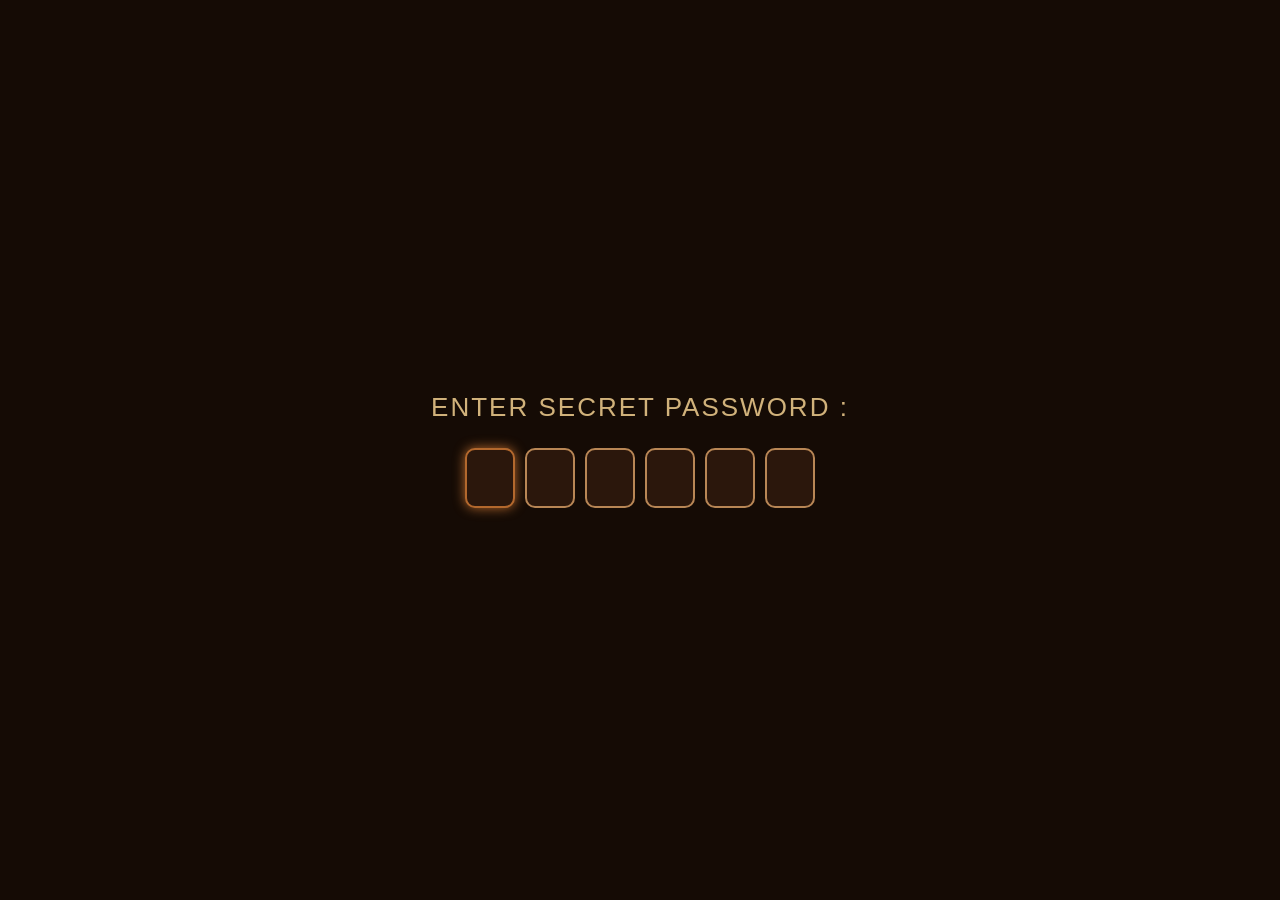
<file: index.html>
<!DOCTYPE html>
<html lang="id">
<head>
    <meta charset="UTF-8">
    <meta name="viewport" content="width=device-width, initial-scale=1.0">

    <title>Verification</title>

    <style>
        * {
            box-sizing: border-box;
        }

        body {
            margin: 0;
            min-height: 100vh;
            display: flex;
            justify-content: center;
            align-items: center;
            background: #150b05;
            font-family: Arial, sans-serif;
            color: #D1B27B;
        }

        .container {
            text-align: center;
        }

        .title {
            font-size: 26px;
            margin-bottom: 25px;
            letter-spacing: 2px;
        }

        .password-box {
            display: flex;
            justify-content: center;
            gap: 10px;
        }

        .digit {
            width: 50px;
            height: 60px;
            text-align: center;
            font-size: 28px;
            font-weight: bold;
            border: 2px solid #B88655;
            border-radius: 10px;
            background: #2b170c;
            color: #D1B27B;
            outline: none;
            transition: 0.3s;
        }

        .digit:focus {
            border-color: #B3682D;
            box-shadow: 0 0 12px #B3682D;
        }

        .correct {
            background: #2e8b57 !important;
            border-color: #5cff9d !important;
            color: white !important;
            box-shadow: 0 0 15px #5cff9d;
        }

        .wrong {
            border-color: #9D3E13 !important;
            animation: shake 0.3s;
        }

        @keyframes shake {
            0%   { transform: translateX(0); }
            25%  { transform: translateX(-5px); }
            50%  { transform: translateX(5px); }
            75%  { transform: translateX(-5px); }
            100% { transform: translateX(0); }
        }

        @media (max-width: 400px) {
            .digit {
                width: 42px;
                height: 52px;
                font-size: 24px;
            }

            .password-box {
                gap: 6px;
            }
        }
    </style>
</head>

<body>

    <div class="container">

        <div class="title">
            ENTER SECRET PASSWORD :
        </div>

        <div class="password-box">

            <input
                type="text"
                class="digit"
                maxlength="1"
                inputmode="numeric"
                autocomplete="off"
            >

            <input
                type="text"
                class="digit"
                maxlength="1"
                inputmode="numeric"
                autocomplete="off"
            >

            <input
                type="text"
                class="digit"
                maxlength="1"
                inputmode="numeric"
                autocomplete="off"
            >

            <input
                type="text"
                class="digit"
                maxlength="1"
                inputmode="numeric"
                autocomplete="off"
            >

            <input
                type="text"
                class="digit"
                maxlength="1"
                inputmode="numeric"
                autocomplete="off"
            >

            <input
                type="text"
                class="digit"
                maxlength="1"
                inputmode="numeric"
                autocomplete="off"
            >

        </div>

    </div>


    <script>

        const inputs = document.querySelectorAll(".digit");

        const correctCode = "150910";

        inputs.forEach((input, index) => {

            input.addEventListener("input", function () {

                this.value = this.value.replace(/[^0-9]/g, "");

                if (this.value !== "" && index < inputs.length - 1) {
                    inputs[index + 1].focus();
                }

                checkPassword();
            });


            input.addEventListener("keydown", function (event) {

                if (
                    event.key === "Backspace" &&
                    this.value === "" &&
                    index > 0
                ) {
                    inputs[index - 1].focus();
                }

            });

        });


        function checkPassword() {

            let enteredCode = "";

            inputs.forEach(input => {
                enteredCode += input.value;
            });


            if (enteredCode.length === 6) {

                if (enteredCode === correctCode) {

                    inputs.forEach(input => {
                        input.classList.add("correct");
                    });

                    setTimeout(() => {

                        window.location.href =
                            "dex.html";

                    }, 800);

                } else {

                    inputs.forEach(input => {
                        input.classList.add("wrong");
                    });

                    setTimeout(() => {

                        inputs.forEach(input => {
                            input.classList.remove("wrong");
                        });

                    }, 500);

                }

            }

        }

        inputs[0].focus();

    </script>

</body>
</html>
</file>
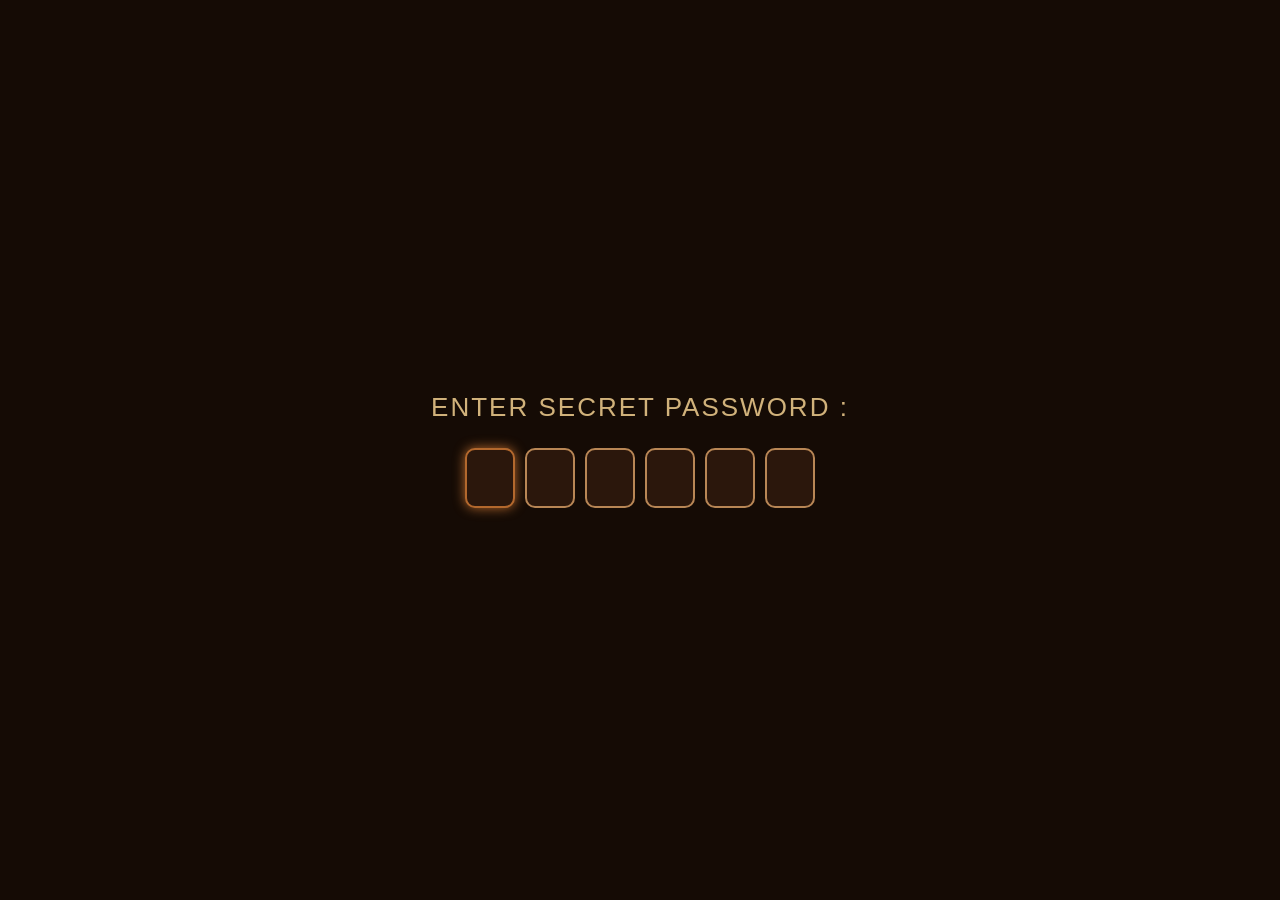
<file: code.html>
<!DOCTYPE html>
<html lang="id">
<head>
    <meta charset="UTF-8">
    <meta name="viewport" content="width=device-width, initial-scale=1.0">

    <title>Verification</title>

    <style>
        * {
            box-sizing: border-box;
        }

        body {
            margin: 0;
            min-height: 100vh;
            display: flex;
            justify-content: center;
            align-items: center;
            background: #150b05;
            font-family: Arial, sans-serif;
            color: #D1B27B;
        }

        .container {
            text-align: center;
        }

        .title {
            font-size: 26px;
            margin-bottom: 25px;
            letter-spacing: 2px;
        }

        .password-box {
            display: flex;
            justify-content: center;
            gap: 10px;
        }

        .digit {
            width: 50px;
            height: 60px;
            text-align: center;
            font-size: 28px;
            font-weight: bold;
            border: 2px solid #B88655;
            border-radius: 10px;
            background: #2b170c;
            color: #D1B27B;
            outline: none;
            transition: 0.3s;
        }

        .digit:focus {
            border-color: #B3682D;
            box-shadow: 0 0 12px #B3682D;
        }

        .correct {
            background: #2e8b57 !important;
            border-color: #5cff9d !important;
            color: white !important;
            box-shadow: 0 0 15px #5cff9d;
        }

        .wrong {
            border-color: #9D3E13 !important;
            animation: shake 0.3s;
        }

        @keyframes shake {
            0%   { transform: translateX(0); }
            25%  { transform: translateX(-5px); }
            50%  { transform: translateX(5px); }
            75%  { transform: translateX(-5px); }
            100% { transform: translateX(0); }
        }

        @media (max-width: 400px) {
            .digit {
                width: 42px;
                height: 52px;
                font-size: 24px;
            }

            .password-box {
                gap: 6px;
            }
        }
    </style>
</head>

<body>

    <div class="container">

        <div class="title">
            ENTER SECRET PASSWORD :
        </div>

        <div class="password-box">

            <input
                type="text"
                class="digit"
                maxlength="1"
                inputmode="numeric"
                autocomplete="off"
            >

            <input
                type="text"
                class="digit"
                maxlength="1"
                inputmode="numeric"
                autocomplete="off"
            >

            <input
                type="text"
                class="digit"
                maxlength="1"
                inputmode="numeric"
                autocomplete="off"
            >

            <input
                type="text"
                class="digit"
                maxlength="1"
                inputmode="numeric"
                autocomplete="off"
            >

            <input
                type="text"
                class="digit"
                maxlength="1"
                inputmode="numeric"
                autocomplete="off"
            >

            <input
                type="text"
                class="digit"
                maxlength="1"
                inputmode="numeric"
                autocomplete="off"
            >

        </div>

    </div>


    <script>

        const inputs = document.querySelectorAll(".digit");

        const correctCode = "150910";

        inputs.forEach((input, index) => {

            input.addEventListener("input", function () {

                this.value = this.value.replace(/[^0-9]/g, "");

                if (this.value !== "" && index < inputs.length - 1) {
                    inputs[index + 1].focus();
                }

                checkPassword();
            });


            input.addEventListener("keydown", function (event) {

                if (
                    event.key === "Backspace" &&
                    this.value === "" &&
                    index > 0
                ) {
                    inputs[index - 1].focus();
                }

            });

        });


        function checkPassword() {

            let enteredCode = "";

            inputs.forEach(input => {
                enteredCode += input.value;
            });


            if (enteredCode.length === 6) {

                if (enteredCode === correctCode) {

                    inputs.forEach(input => {
                        input.classList.add("correct");
                    });

                    setTimeout(() => {

                        window.location.href =
                            "dex.html";

                    }, 800);

                } else {

                    inputs.forEach(input => {
                        input.classList.add("wrong");
                    });

                    setTimeout(() => {

                        inputs.forEach(input => {
                            input.classList.remove("wrong");
                        });

                    }, 500);

                }

            }

        }

        inputs[0].focus();

    </script>

</body>
</html>
</file>
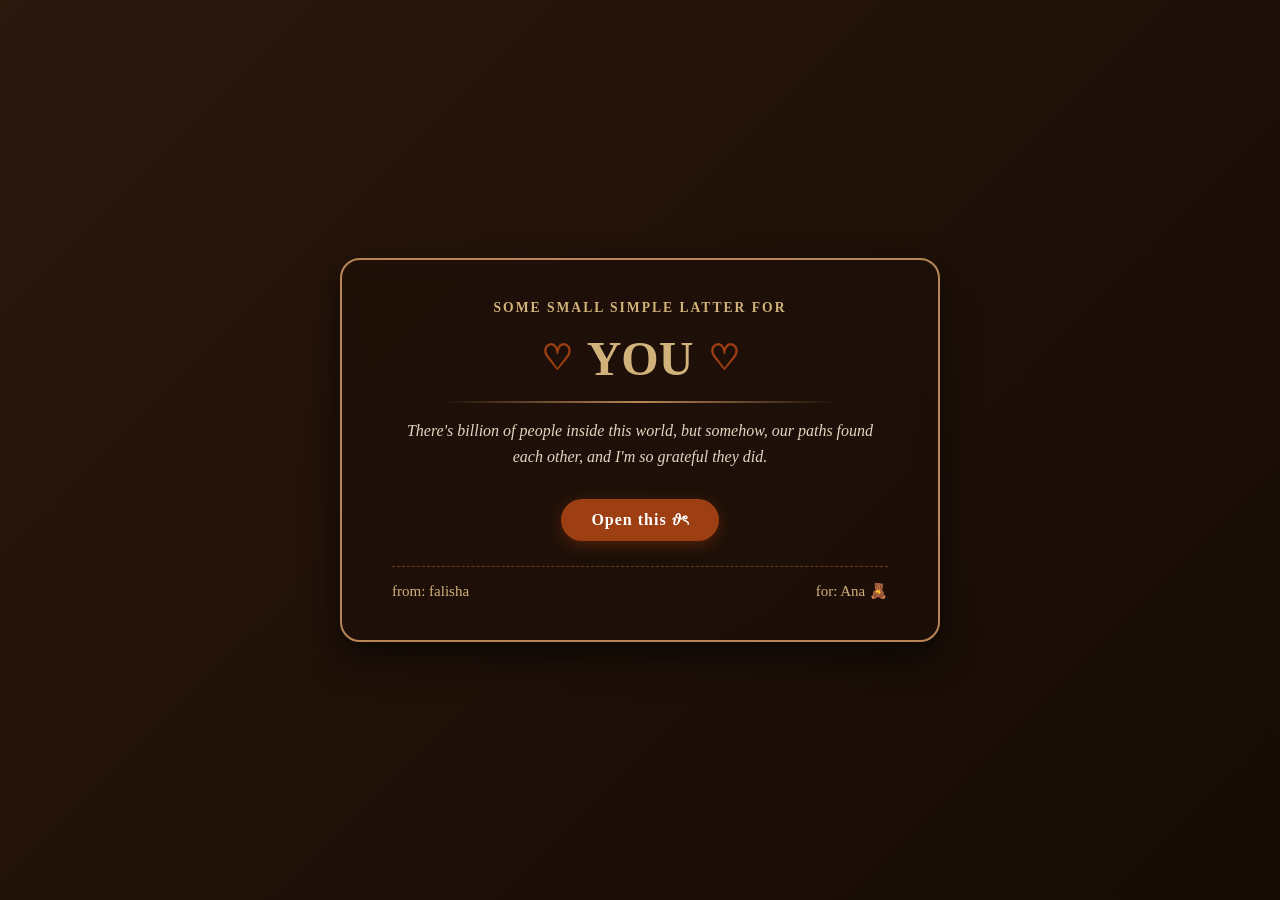
<file: dex.html>
<!DOCTYPE html>
<html lang="id">
<head>
    <meta charset="UTF-8">
    <meta name="viewport" content="width=device-width, initial-scale=1.0">
    <title>Autumn Letter for You 🍁</title>
    <link rel="stylesheet" href="stle.css">
    </head>
<body>

    <div class="falling-leaves">
        <div class="leaf">🍁</div>
        <div class="leaf">🍂</div>
        <div class="leaf">🍂</div>
        <div class="leaf">🍁</div>
        <div class="leaf">🍂</div>
        <div class="leaf">🍁</div>
        <div class="leaf">🍁</div>
    </div>

    <div class="card-container">
        <div class="subtitle">Some small simple latter for</div>
        
        <h1 class="big-text">
            <span>♡</span> YOU <span>♡</span>
        </h1>
        
        <div class="divider"></div>

        <p class="text">
            There's billion of people inside this world, but somehow, our paths found each other, and I'm so grateful they did.
        </p>
 
        <a href="pagee.html" class="other-page">Open this 𝜗ৎ</a>

        <div class="footer">
            <span>from: falisha</span>
            <span>for: Ana 🧸</span>
        </div>
    </div>

</body>
</html>
</file>
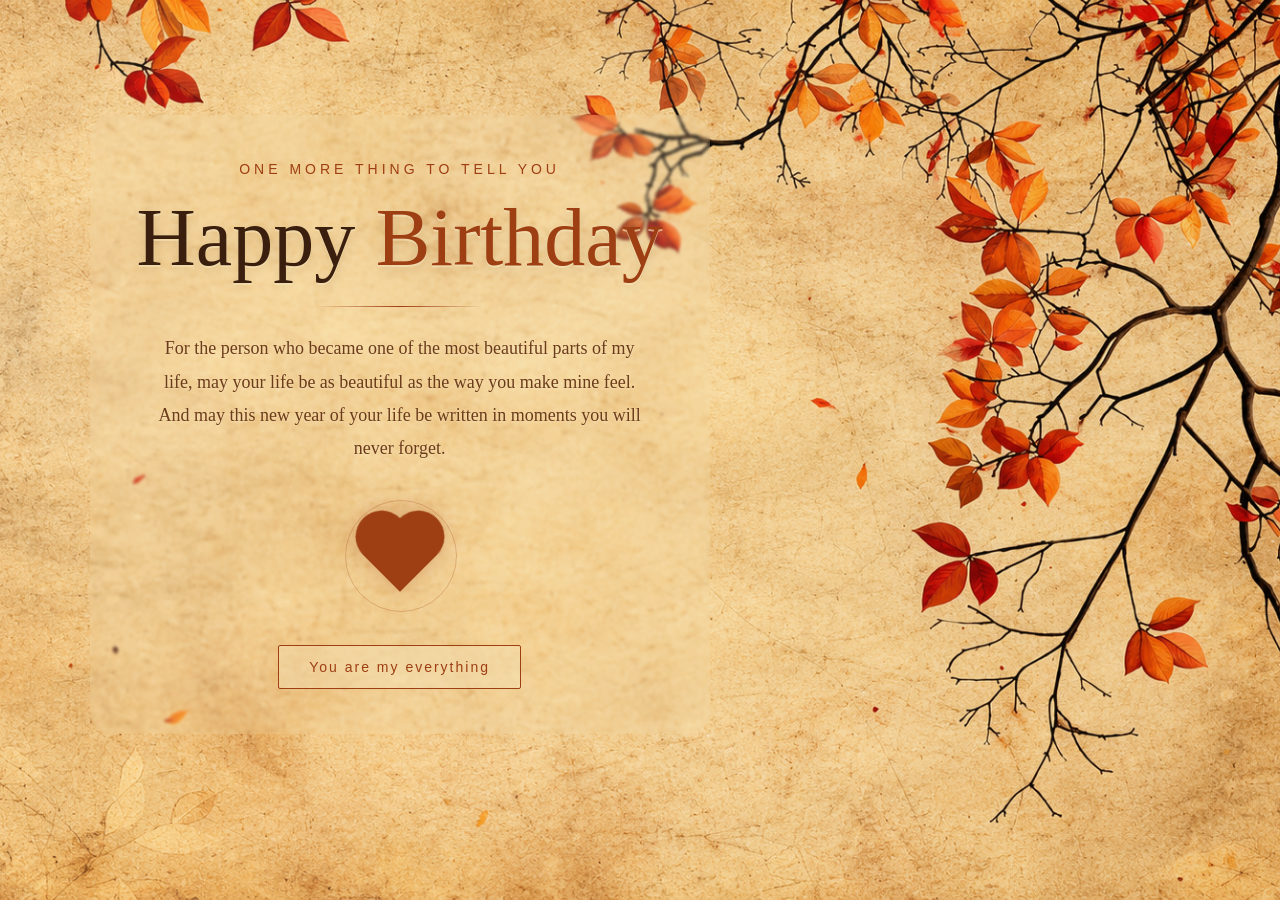
<file: last.html>
<!DOCTYPE html>
<html lang="id">
<head>
    <meta charset="UTF-8">
    <meta name="viewport" content="width=device-width, initial-scale=1.0">

    <title>For You</title>

    <style>

        :root {
            --color-light-sand: #D1B27B;
            --color-warm-tan: #B88655;
            --color-amber: #B3682D;
            --color-rust: #9D3E13;
            --color-deep-brown: #6C3B1A;

            --color-text-main: #3A1F0F;
            --color-text-soft: #F3E1B7;
            --color-white: #e6d5c3;
        }


        /* =========================
           RESET
        ========================== */

        * {
            margin: 0;
            padding: 0;
            box-sizing: border-box;
        }


        html {
            scroll-behavior: smooth;
        }


        body {
            min-height: 100vh;
            overflow-x: hidden;

            font-family:
                Georgia,
                'Times New Roman',
                serif;

            color: var(--color-text-main);
        }


        /* =========================
           MAIN PAGE
        ========================== */

        .page {

            position: relative;

            width: 100%;
            min-height: 100vh;

            overflow: hidden;

            background-image:
                linear-gradient(
                    90deg,
                    rgba(243, 225, 183, 0.08),
                    rgba(58, 31, 15, 0.05)
                ),
                url("wallpaper.png");

            background-size: cover;

            background-position:
                center center;

            background-repeat: no-repeat;
        }


        /* =========================
           CONTENT
        ========================== */

        .content {

            position: relative;

            z-index: 5;

            width: min(620px, 90%);

            margin-left: 7vw;
            padding: 45px;

            text-align: center;

            /* 
               Lapisan tipis agar tulisan
               tetap terlihat ketika ranting
               berada di belakangnya.
            */
            background:
                rgba(243, 225, 183, 0.18);

            border-radius: 22px;

            backdrop-filter: blur(1.5px);
            -webkit-backdrop-filter: blur(1.5px);
        }


        /* =========================
           SUBTITLE
        ========================== */

        .subtitle {

            display: inline-block;

            margin-bottom: 18px;

            font-family:
                'Trebuchet MS',
                sans-serif;

            font-size: 14px;

            letter-spacing: 4px;

            text-transform: uppercase;

            color: var(--color-rust);

            opacity: 0;

            animation:
                fadeUp 1.2s ease forwards;
        }


        /* =========================
           TITLE
        ========================== */

        .title {

            font-size:
                clamp(45px, 7vw, 82px);

            font-weight: normal;

            line-height: 1.05;

            color:
                var(--color-text-main);

            text-shadow:
                0 2px 0
                rgba(243, 225, 183, 0.65),

                0 4px 12px
                rgba(58, 31, 15, 0.12);

            opacity: 0;

            animation:
                fadeUp 1.2s ease 0.2s forwards;
        }


        .title span {
            color:
                var(--color-rust);
        }


        /* =========================
           LINE
        ========================== */

        .line {

            width: 0;

            height: 1px;

            margin:
                25px auto;

            background:
                linear-gradient(
                    90deg,
                    transparent,
                    var(--color-rust),
                    transparent
                );

            animation:
                lineGrow 1.2s ease 0.8s forwards;
        }


        /* =========================
           DESCRIPTION
        ========================== */

        .description {

            width: 100%;

            max-width: 500px;

            margin:
                0 auto;

            font-size: 18px;

            line-height: 1.85;

            color:
                var(--color-deep-brown);

            text-shadow:
                0 1px 2px
                rgba(243, 225, 183, 0.8);

            opacity: 0;

            animation:
                fadeUp 1.2s ease 0.9s forwards;
        }


        /* =========================
           HEART
        ========================== */

        .heart-wrapper {

            position: relative;

            width: 110px;
            height: 110px;

            margin:
                35px auto;
        }


        .heart {

            position: absolute;

            top: 50%;
            left: 50%;

            width: 52px;
            height: 52px;

            background:
                var(--color-rust);

            transform:
                translate(-50%, -50%)
                rotate(-45deg);

            filter:
                drop-shadow(
                    0 0 12px
                    rgba(157, 62, 19, 0.35)
                );

            animation:
                heartbeat 1.45s
                infinite
                ease-in-out;
        }


        .heart::before,
        .heart::after {

            content: "";

            position: absolute;

            width: 52px;
            height: 52px;

            background:
                var(--color-rust);

            border-radius: 50%;
        }


        .heart::before {

            top: -26px;
            left: 0;
        }


        .heart::after {

            top: 0;
            left: 26px;
        }


        .heart-wrapper::before {

            content: "";

            position: absolute;

            width: 100%;
            height: 100%;

            left: 0;
            top: 0;

            border-radius: 50%;

            border:
                1px solid
                rgba(157, 62, 19, 0.25);

            animation:
                pulseRing 1.45s infinite;
        }


        /* =========================
           BUTTON
        ========================== */

        .button {

            display: inline-block;

            padding:
                13px 30px;

            border:
                1px solid
                var(--color-rust);

            color:
                var(--color-rust);

            background:
                rgba(243, 225, 183, 0.45);

            text-decoration: none;

            font-family:
                'Trebuchet MS',
                sans-serif;

            font-size: 14px;

            letter-spacing: 2px;

            border-radius: 2px;

            transition:
                0.35s ease;

            opacity: 0;

            animation:
                fadeUp 1.2s ease 1.2s forwards;
        }


        .button:hover {

            color:
                var(--color-white);

            background:
                var(--color-rust);

            transform:
                translateY(-3px);

            box-shadow:
                0 8px 25px
                rgba(108, 59, 26, 0.25);
        }


        /* =========================
           PARTICLES
        ========================== */

        .particle {

            position: absolute;

            z-index: 3;

            width: 9px;
            height: 9px;

            border-radius: 50%;

            background:
                var(--color-rust);

            opacity: 0;

            pointer-events: none;

            animation:
                float 6s
                infinite
                ease-in-out;
        }


        .particle:nth-child(1) {
            left: 12%;
            top: 25%;
            animation-delay: 0s;
        }

        .particle:nth-child(2) {
            left: 34%;
            top: 70%;
            animation-delay: 1.5s;
        }

        .particle:nth-child(3) {
            left: 48%;
            top: 30%;
            animation-delay: 3s;
        }

        .particle:nth-child(4) {
            left: 20%;
            top: 82%;
            animation-delay: 4s;
        }

        .particle:nth-child(5) {
            left: 58%;
            top: 68%;
            animation-delay: 2s;
        }


        /* =========================
           ANIMATIONS
        ========================== */

        @keyframes heartbeat {

            0% {
                transform:
                    translate(-50%, -50%)
                    rotate(-45deg)
                    scale(1);
            }

            15% {
                transform:
                    translate(-50%, -50%)
                    rotate(-45deg)
                    scale(1.18);
            }

            30% {
                transform:
                    translate(-50%, -50%)
                    rotate(-45deg)
                    scale(1);
            }

            45% {
                transform:
                    translate(-50%, -50%)
                    rotate(-45deg)
                    scale(1.14);
            }

            60% {
                transform:
                    translate(-50%, -50%)
                    rotate(-45deg)
                    scale(1);
            }

            100% {
                transform:
                    translate(-50%, -50%)
                    rotate(-45deg)
                    scale(1);
            }
        }


        @keyframes pulseRing {

            0% {
                transform: scale(1);
                opacity: 0;
            }

            25% {
                opacity: 0.8;
            }

            100% {
                transform: scale(1.75);
                opacity: 0;
            }
        }


        @keyframes float {

            0% {
                transform:
                    translateY(20px)
                    scale(0.5);

                opacity: 0;
            }

            25% {
                opacity: 0.45;
            }

            50% {
                transform:
                    translateY(-35px)
                    scale(1);
            }

            75% {
                opacity: 0.25;
            }

            100% {
                transform:
                    translateY(-80px)
                    scale(0.4);

                opacity: 0;
            }
        }


        @keyframes fadeUp {

            from {
                opacity: 0;

                transform:
                    translateY(25px);
            }

            to {
                opacity: 1;

                transform:
                    translateY(0);
            }
        }


        @keyframes lineGrow {

            from {
                width: 0;
            }

            to {
                width: 170px;
            }
        }


        /* ==================================================
           LAPTOP / DESKTOP
        ================================================== */

        @media (min-width: 701px) {

            .page {

                display: flex;

                align-items: flex-start;

                padding-top:
                    clamp(70px, 9vw, 130px);

                background-position:
                    center center;
            }


            .content {

                margin-left:
                    clamp(30px, 7vw, 120px);

                margin-top: 0;
            }
        }


        /* ==================================================
           HP
        ================================================== */

        @media (max-width: 700px) {

            .page {

                min-height: 100svh;

                /*
                   Wallpaper tetap memenuhi
                   seluruh layar HP.
                */
                background-size: cover;

                /*
                   Geser sedikit posisi wallpaper
                   agar ranting tidak tepat di tengah.
                */
                background-position:
                    62% center;

                display: flex;

                justify-content: center;

                align-items: flex-start;

                padding:
                    55px 0 50px;
            }


            .content {

                width:
                    calc(100% - 32px);

                max-width: 520px;

                margin: 0 auto;

                padding:
                    28px 20px 32px;

                border-radius:
                    20px;

                /*
                   Lebih terang di HP
                   supaya tulisan aman dibaca.
                */
                background:
                    rgba(243, 225, 183, 0.68);

                backdrop-filter:
                    blur(3px);

                -webkit-backdrop-filter:
                    blur(3px);

                box-shadow:
                    0 10px 35px
                    rgba(58, 31, 15, 0.10);
            }


            .subtitle {

                font-size:
                    clamp(9px, 2.5vw, 12px);

                letter-spacing:
                    clamp(2px, 1vw, 3.5px);

                margin-bottom:
                    13px;
            }


            .title {

                font-size:
                    clamp(40px, 13vw, 58px);

                line-height:
                    1.05;
            }


            .line {

                margin:
                    20px auto;
            }


            .description {

                max-width:
                    440px;

                font-size:
                    clamp(14px, 4vw, 17px);

                line-height:
                    1.75;

                padding:
                    0 2px;
            }


            .heart-wrapper {

                width: 95px;
                height: 95px;

                margin:
                    25px auto;
            }


            .heart {

                width: 45px;
                height: 45px;
            }


            .heart::before,
            .heart::after {

                width: 45px;
                height: 45px;
            }


            .heart::before {
                top: -22px;
            }


            .heart::after {
                left: 22px;
            }


            .button {

                padding:
                    11px 20px;

                font-size:
                    12px;

                letter-spacing:
                    1.5px;
            }


            .particle {

                width: 6px;
                height: 6px;
            }
        }


        /* ==================================================
           HP KECIL
        ================================================== */

        @media (max-width: 380px) {

            .page {

                padding-top:
                    35px;
            }


            .content {

                width:
                    calc(100% - 22px);

                padding:
                    24px 15px 28px;
            }


            .title {

                font-size:
                    38px;
            }


            .description {

                font-size:
                    13.5px;

                line-height:
                    1.7;
            }


            .heart-wrapper {

                margin:
                    22px auto;
            }
        }


    </style>
</head>


<body>

    <main class="page">

        <!-- PARTICLES -->

        <span class="particle"></span>
        <span class="particle"></span>
        <span class="particle"></span>
        <span class="particle"></span>
        <span class="particle"></span>


        <!-- CONTENT -->

        <section class="content">

            <p class="subtitle">
                one more thing to tell you
            </p>


            <h1 class="title">
                Happy <span>Birthday</span>
            </h1>


            <div class="line"></div>


            <p class="description">
                For the person who became one of the most beautiful
                parts of my life, may your life be as beautiful as
                the way you make mine feel. And may this new year
                of your life be written in moments you will never forget.
            </p>


            <div class="heart-wrapper">
                <div class="heart"></div>
            </div>


            <a href="#" class="button">
                You are my everything
            </a>

        </section>

    </main>

</body>
</html>
</file>
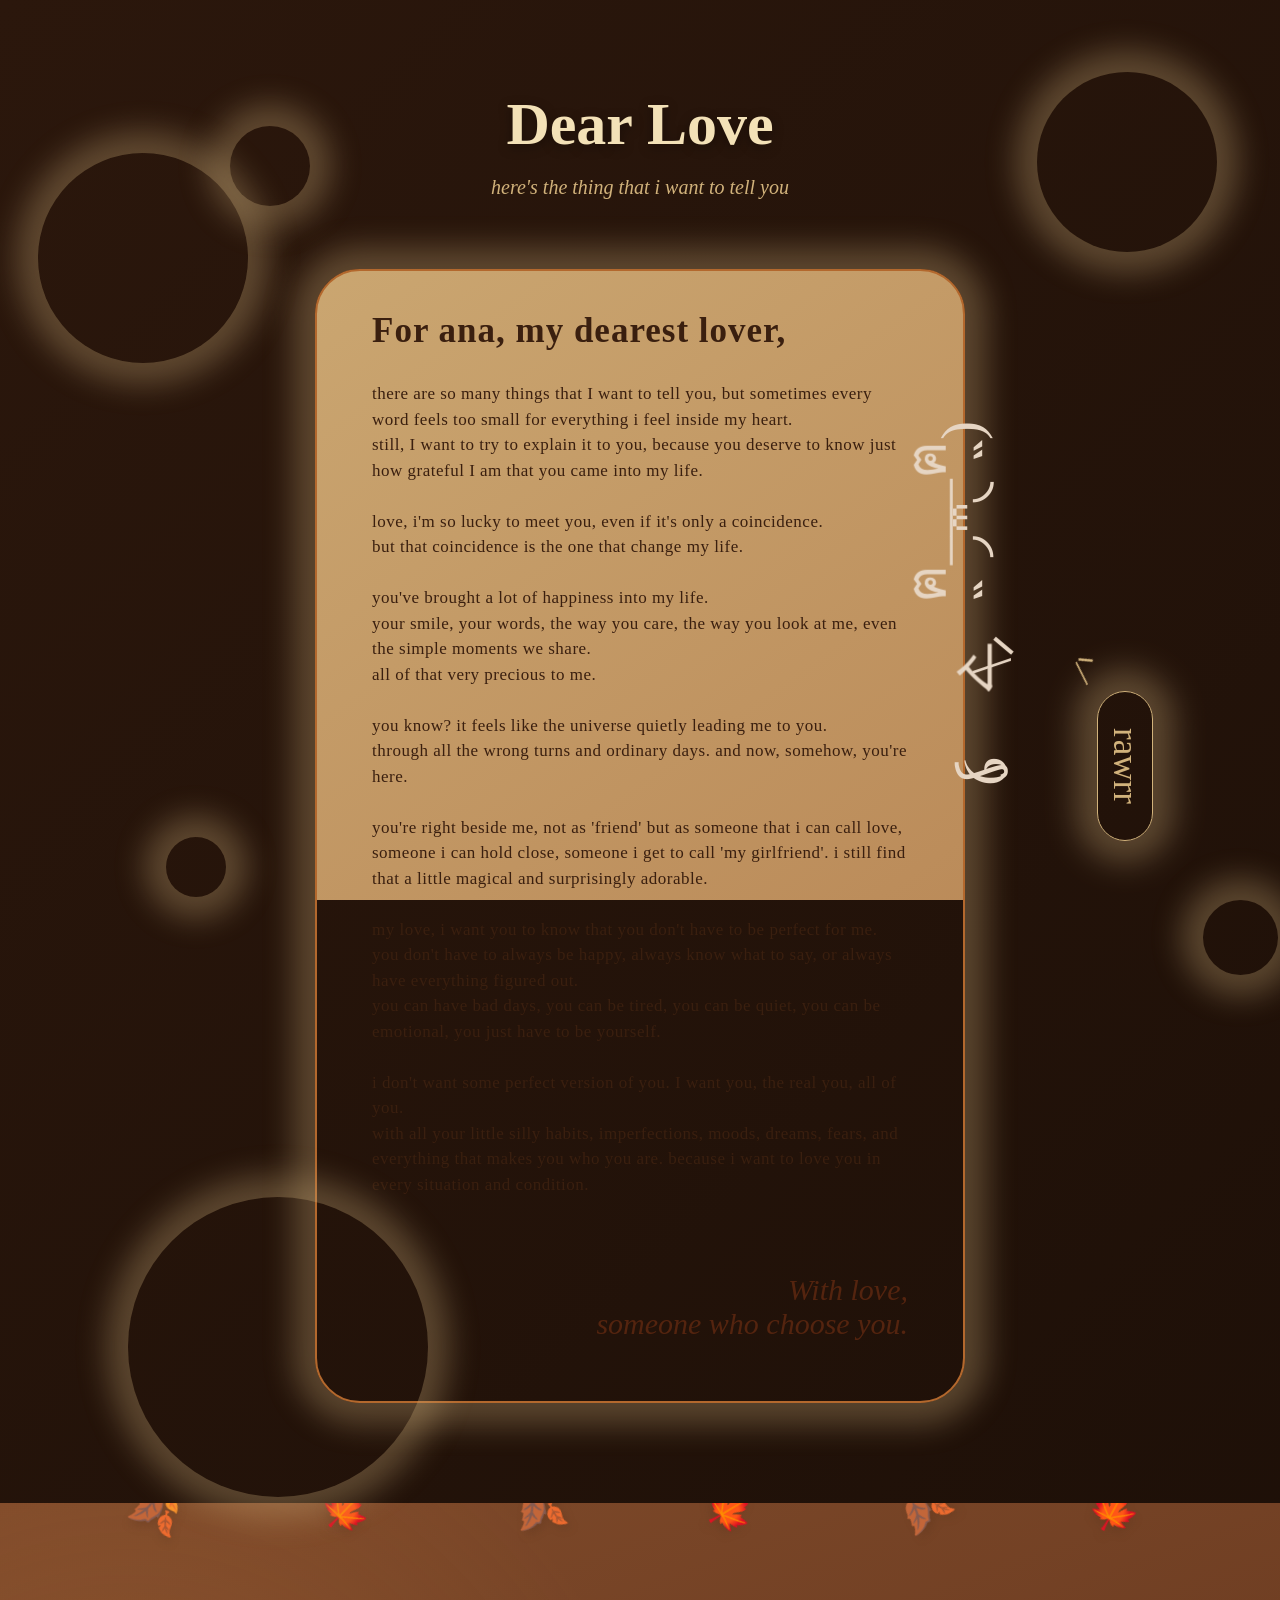
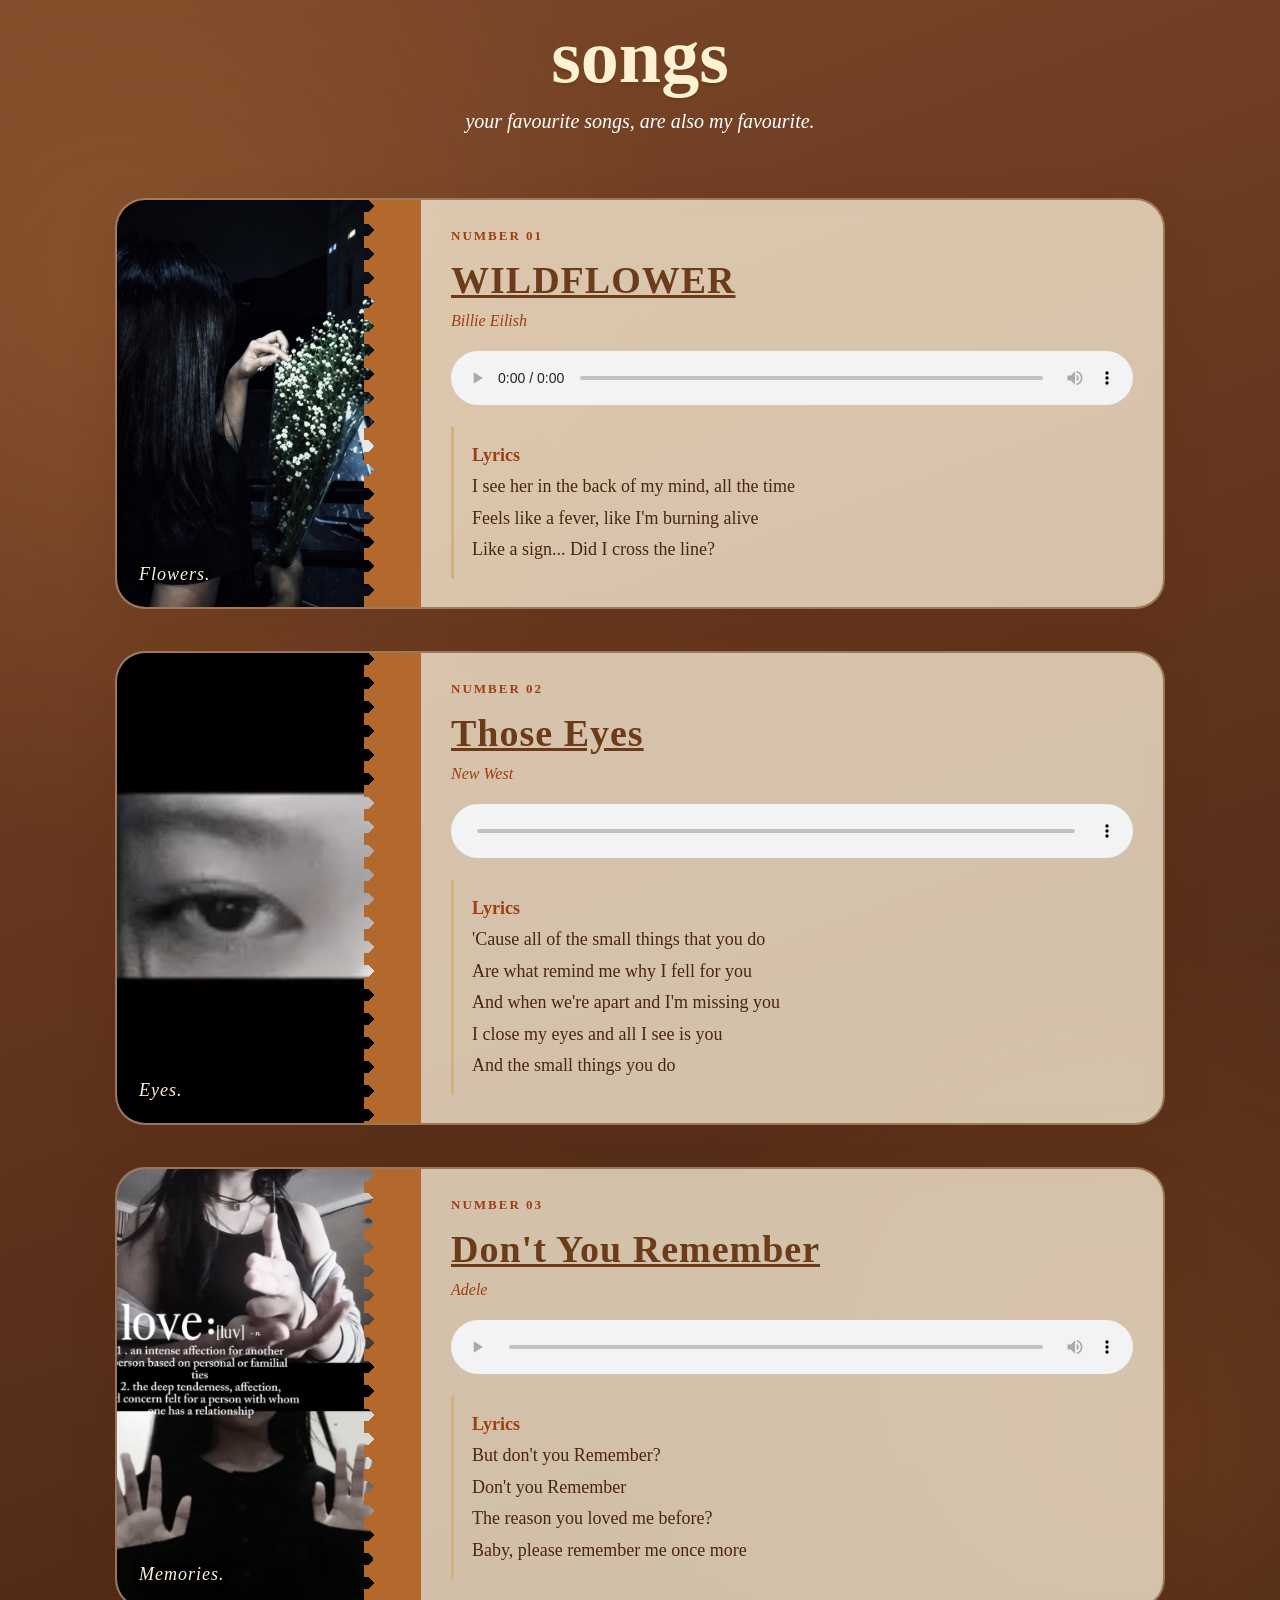
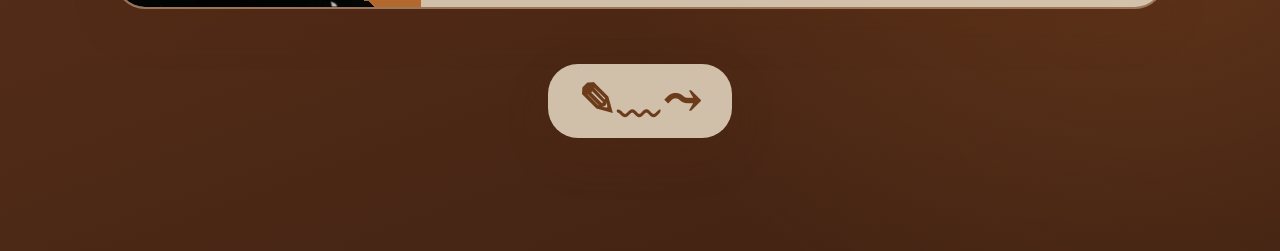
<file: pagee.html>
<!DOCTYPE html>
<html>
<head>
    <meta name="viewport" content="width=device-width, initial-scale=1.0">
    <style>
         :root {
            --color-light-sand: #D1B27B;
            --color-warm-tan: #B88655;
            --color-amber: #B3682D;
            --color-rust: #9D3E13;
            --color-deep-brown: #6C3B1A;
            --bg-gradient: linear-gradient(135deg, #2b170c 0%, #150b05 100%);
            --color-text-main: #3A1F0F;
            --color-text-soft: #F3E1B7;
            --color-decoration: #D1B27B;
            --color-decoration-glow: rgba(209, 178, 123, 0.32);
             --color-white: #e6d5c3;
        }
        
        * {
            box-sizing: border-box;
        }

        html {
            scroll-behavior: smooth;
        }

        body {
            margin: 0;
            text-align: center;
            background: var(--bg-gradient);
            color: var(--color-text-soft);
            font-family: 'Times New Roman', Times, serif;
            overflow-x: hidden;
        }

        .heading {
            text-align: center;
            margin-top: 90px;
            margin-bottom: 17px;
            font-size: clamp(40px, 8vw, 60px);
            font-weight: bold;
            color: var(--color-text-soft);
            text-shadow: 0 3px 12px rgba(0, 0, 0, 0.35);
        }

        #gitu {
            text-align: center;
            font-size: 20px;
            font-style: italic;
            margin-bottom: 70px;
            color: var(--color-light-sand);
        }

        h3 {
            text-align: left;
            margin-bottom: 17px;
            margin-top: 40px;
            font-size: clamp(24px, 5vw, 35px);
            font-weight: bold;
            letter-spacing: 1px;
            font-family: 'Times New Roman', Times, serif;
            color: var(--color-text-main);
        }

        #cihuy {
            text-align: center;
            margin: 60px auto 100px;
            width: min(650px, calc(100% - 30px));
            padding: 0 55px 30px;
            border: 2px solid var(--color-amber);
            box-shadow: 0px 0px 30px 22px var(--color-decoration-glow);
            border-radius: 45px;
            background: linear-gradient(145deg, var(--color-light-sand), var(--color-warm-tan));
            background-repeat: no-repeat;
            background-attachment: fixed;
            color: var(--color-text-main);
        }

        #first {
            text-align: left;
            margin-top: 30px;
            font-size: 17px;
            line-height: 1.5;
            letter-spacing: 0.5px;
            color: var(--color-text-main);
        }

        #last {
            margin-top: 50px;
            text-align: right;
            font-family: Georgia, serif;
            font-style: italic;
            font-size: clamp(22px, 5vw, 30px);
            color: #54240F;
        }

        .background-animation {
            position: fixed;
            z-index: 999;
            top: 0;
            left: 0;
            width: 100%;
            height: 100%;
            pointer-events: none;
        }

        .elements {
            position: fixed;
            font-size: 57px;
            rotate: 90deg;
        }

        .ear1 {
            position: fixed;
            font-size: 57px;
            rotate: 90deg;
            animation: ears 8s infinite ease-in-out;
        }

        .ear2 {
            position: fixed;
            font-size: 57px;
            rotate: 90deg;
            animation: ears 8s infinite ease-in-out;
            animation-delay: -4s;
        }

        .tail1 {
            position: fixed;
            font-size: 57px;
            rotate: 90deg;
            animation: ears 8s infinite ease-in-out;
        }

        .tail2 {
            position: fixed;
            font-size: 57px;
            rotate: 90deg;
            animation: ears 8s infinite ease-in-out;
            animation-delay: -4s;
        }

        .paw {
            position: fixed;
            font-size: 57px;
            rotate: 270deg;
        }

        .love {
            position: absolute;
            font-size: 1px;
            color: var(--color-decoration);
            box-shadow: 0px 0px 30px 22px var(--color-decoration-glow);
            border-radius: 200px;
            animation: kelapKelip 3s infinite ease-in-out;
            z-index: 999;
        }

        .rawr {
            position: fixed;
            rotate: 90deg;
            font-size: 35px;
            padding: 7px;
            width: 150px;
            border: solid 1px var(--color-decoration);
            color: var(--color-decoration);
            box-shadow: 0px 0px 30px 22px var(--color-decoration-glow);
            border-radius: 35px;
            animation: kelapKelip 3s infinite ease-in-out;
        }

        .outline {
            position: fixed;
            rotate: 315deg;
            font-size: 35px;
            color: var(--color-decoration);
            animation: kelapKelip 3s infinite ease-in-out;
        }

        .emotes {
          color: var(--color-white);
        }

        @keyframes kelapKelip {
            0%, 100% {
                opacity: 0;
                transform: scale(0.8);
            }
            50% {
                opacity: 1;
                transform: scale(1.2);
            }
        }

        @keyframes ears {
            0%, 100% {
                opacity: 0;
                transform: scale(0.8);
            }
            50% {
                opacity: 1;
                transform: scale(1.2);
            }
        }

        .music-page {
            scroll-behavior: smooth;
            position: relative;
            min-height: 100vh;
            padding: 110px 20px 120px;
            overflow: hidden;
                
            background: 
                radial-gradient(circle at 10% 20%, rgba(194, 125, 65, .25), transparent 28%),
                radial-gradient(circle at 90% 80%, rgba(179, 104, 45, .25), transparent 28%),
                linear-gradient(160deg, #7F4A2A 0%, #63351D 45%, #3F2112 100%);
            color:                           #4a2612;
        }

        .music-header, .playlist {
            position: relative;
            z-index: 3;
        }

        .music-header {
            max-width: 980px;
            margin: 0 auto 65px;
        }

        .music-header h2 {
            margin: 0 0 10px;
            font-size: clamp(42px, 7vw, 76px);
            color: #FFF2D2;
            text-shadow: 0 3px 0 rgba(108, 59, 26, .6);
        }

        .music-header p {
            margin: 0;
            font-size: clamp(16px, 2vw, 20px);
            font-style: italic;
            color: #fff;
        }

        .playlist {
            max-width: 1050px;
            margin: 0 auto;
            display: grid;
            gap: 42px;
        }

        .song-card {
            display: grid;
            grid-template-columns: 260px 44px 1fr;
            align-items: stretch;
            text-align: left;
            border: 2px solid rgba(108, 59, 26, .55);
            border-radius: 30px;
            overflow: hidden;
            background: rgba(255, 245, 222, .74);
            box-shadow: 0 18px 45px rgba(87, 40, 14, .20);
            backdrop-filter: blur(7px);
        }

        .cover {
            min-height: 285px;
            position: relative;
            display: flex;
            align-items: flex-end;
            padding: 22px;
            overflow: hidden;
            background-size: cover;
            background-position: center;
        }

        .cover-art {
            position: absolute;
            inset: 0;
            display: grid;
            place-items: center;
        }
        
        .cover-label {
            position: relative;
            z-index: 1;                                                                                                                                                                                                                                                                                                                                                                                                                                                                                                                                                                                                                                                                                                                         
            color: #fff3d8;
            font-size: 18px;
            letter-spacing: 1px;
            text-shadow: 0 2px 8px rgba(0,0,0,.6);
        }

        .zigzag {
            position: relative;
            background: #B3682D;
        }
        
        .zigzag::before {
            content: '';
            position: absolute;
            top: 0;
            left: -1px;
            width: 24px;
            height: 100%;
            background: linear-gradient(135deg, transparent 12px, #B3682D 0) 0 0/24px 24px,
                        linear-gradient(45deg, transparent 12px, #B3682D 0) 0 12px/24px 24px;
            transform: translateX(-12px);
        }    

        .song-info {
            padding: 28px 30px;
            display: flex;
            flex-direction: column;
            justify-content: center;
            gap: 14px;
        }

        .song-number {
            font-size: 13px;
            font-weight: bold;
            letter-spacing: 2px;
            color: #9D3E13;
        }

        .song-info h3 {
            margin: 0;
            text-align: left;
            font-size: clamp(24px, 4vw, 38px);
            color: #6C3B1A;
        }

        .song-info .artist {
            margin: -4px 0 3px;
            color: #9D3E13;
            font-style: italic;
        }

        .song-info audio {
            width: 100%;
            margin: 4px 0 8px;
            accent-color: #9D3E13;
        }

        .lyrics {
            border-left: 3px solid #D1B27B;
            padding: 13px 0 13px 18px;
            line-height: 1.75;
            color: #4a2612;
            font-size: 18px;
        }

        .lyrics strong { color: #9D3E13; }

       .falling-leaf {
            position: absolute;
            top: -2vh;
            z-index: 2;
            font-size: 42px;
            pointer-events: none;
            animation: leafFall linear infinite;
            filter: drop-shadow(2px 5px 4px rgba(74,38,18,.18));
        }

        .leaf-1 { left: 10%; animation-duration: 7s; animation-delay: 0s; transform: rotate(15deg); }
        .leaf-2 { left: 25%; animation-duration: 9s; animation-delay: 2s; transform: rotate(45deg); }
        .leaf-3 { left: 40%; animation-duration: 6s; animation-delay: 1s; transform: rotate(-20deg); }
        .leaf-4 { left: 55%; animation-duration: 11s; animation-delay: 3s; transform: rotate(60deg); }
        .leaf-5 { left: 70%; animation-duration: 8s; animation-delay: 1.5s; transform: rotate(-45deg); }
        .leaf-6 { left: 85%; animation-duration: 10s; animation-delay: 4s; transform: rotate(30deg); }

        @keyframes leafFall {
            0%   { transform: translate3d(0,-10vh,0) rotate(0deg); opacity: 0; }
            10%  { opacity: .9; }
            50%  { transform: translate3d(60px,55%,0) rotate(240deg); }
            100% { transform: translate3d(-50px,calc(100% + 140px),0) rotate(520deg); opacity: .2; }
        }

        @media (max-width: 720px) {
            .music-page { padding: 85px 15px 100px; }
            .song-card { grid-template-columns: 1fr; }
            .cover { min-height: 220px; }
            .zigzag { height: 28px; }
            .zigzag::before { top: -10px; left: 0; width: 100%; height: 24px; transform: none; background: linear-gradient(135deg, transparent 12px, #B3682D 0) 0 0/24px 24px, linear-gradient(45deg, transparent 12px, #B3682D 0) 12px 0/24px 24px; }
            .song-info { padding: 25px 22px 30px; }
        }

        @media (max-width: 600px) {
            body {
                overflow-x: hidden;
            }
            .heading {
                margin-top: 55px;
                font-size: 42px;
            }
            #gitu {
                font-size: 16px;
                margin-bottom: 40px;
                padding: 0 15px;
            }
            #cihuy {
                width: calc(100% - 30px);
                margin: 40px auto 70px;
                padding: 0 25px 25px;
                border-radius: 30px;
            }
            h3 {
                margin-top: 28px;
                font-size: 25px;
                letter-spacing: 0.5px;
            }
            #first {
                font-size: 15px;
                line-height: 1.7;
                letter-spacing: 0.3px;
            }
            #last {
                margin-top: 35px;
                font-size: 38px;
            }
            .elements,
            .ear1,
            .ear2,
            .tail1,
            .tail2,
            .paw {
                font-size: 35px;
            }
            .rawr {
                font-size: 38px;
                width: 100px;
                padding: 5px;
            }
            .outline {
                font-size: 25px;
            }
            .love {
                box-shadow: 0px 0px 20px 15px var(--color-decoration-glow);
            } 
            }
            .other-page {
            font-size: 45px;
            align-items: center;
            background-color: rgba(255, 245, 222, .74);
            color: #6C3B1A;
            padding: 12px 30px;
            border-radius: 30px;
            text-decoration: none;
            font-weight: bold;
            letter-spacing: 1px;
            box-shadow:  0 18px 45px rgba(87, 40, 14, .20);
            transition: all 0.3s ease;
           }

            .other-page:hover {
            background-color: var(--color-amber);
            color: #fff;
            transform: translateY(-3px);
            box-shadow: 0 6px 20px rgba(179, 104, 45, 0.6);
          }
        

    </style>
</head>
<body>

    <section>
        <div class="heading">
            Dear Love
        </div>

        <div id="gitu">
            here's the thing that i want to tell you
        </div>

        <div id="cihuy">
            <h3>
                For ana, my dearest lover,
            </h3>

            <p id="first">
                there are so many things that I want to tell you,
                but sometimes every word feels too small for everything
                i feel inside my heart.
                <br>
                still, I want to try to explain it to you,
                because you deserve to know just how grateful I am
                that you came into my life.
                <br><br>
                love, i'm so lucky to meet you,
                even if it's only a coincidence.
                <br>
                but that coincidence is the one that change my life.
                <br><br>
                you've brought a lot of happiness into my life.
                <br>
                your smile, your words, the way you care,
                the way you look at me, even the simple moments
                we share.
                <br>
                all of that very precious to me.
                <br><br>
                you know? it feels like the universe quietly
                leading me to you.
                <br>
                through all the wrong turns and ordinary days.
                and now, somehow, you're here.
                <br><br>
                you're right beside me, not as 'friend' but as someone
                that i can call love, someone i can hold close,
                someone i get to call 'my girlfriend'.
                i still find that a little magical
                and surprisingly adorable.
                <br><br>
                my love, i want you to know that you don't have
                to be perfect for me.
                <br>
                you don't have to always be happy,
                always know what to say,
                or always have everything figured out.
                <br>
                you can have bad days, you can be tired,
                you can be quiet, you can be emotional,
                you just have to be yourself.
                <br><br>
                i don't want some perfect version of you.
                I want you, the real you, all of you.
                <br>
                with all your little silly habits, imperfections,
                moods, dreams, fears, and everything that makes
                you who you are.
                because i want to love you in every situation
                and condition.
                <br><br>
            </p>

            <p id="last">
                With love,
                <br>
                someone who choose you.
            </p>
        </div>

        <div class="emotes">
            <span class="elements" style="top: 53%; left: 69%;">
                (˵◝⩊◜˵
            </span>
            <span class="paw" style="top: 53%; left: 66%;">
                ฅ___ฅ
            </span>
            <span class="ear1" style="top: 70%; left: 74%;">
                マ
            </span>
            <span class="ear2" style="top: 69%; left: 76%;">
                ᐟ\      
            </span>
            <span class="tail1" style="top: 82%; left: 76%;">
                Ⳋ
            </span>
            <span class="tail2" style="top: 82%; left: 76%;">
                ⟆
            </span>
            <span class="love" style="top: 17%; left: 3%; height: 210px; width: 210px; animation-delay: 2s;">
                .
            </span>
            <span class="love" style="top: 14%; left: 18%; height: 80px; width: 80px; animation-delay: 1s;">
                .
            </span>
            <span class="love" style="top: 8%; left: 81%; height: 180px; width: 180px; animation-delay: 1.7s;">
                .
            </span>
            <span class="love" style="top: 93%; left: 13%; height: 60px; width: 60px; animation-delay: 1s;">
                .
            </span>
            <span class="love" style="top: 133%; left: 10%; height: 300px; width: 300px; animation-delay: 2s;">
                .
            </span>
            <span class="love" style="top: 100%; left: 94%; height: 75px; width: 75px; animation-delay: 1s;">
                .
            </span>
            <span class="rawr" style="top: 82%; left: 82%; animation-delay: 3s;">
                rawrr
            </span>
            <span class="outline" style="top: 72%; left: 84%; animation-delay: 3s;">
                /ᐠ
            </span>
        </div>
    </section>

    <section class="music-page" id="autumn-music">
        <div class="falling-leaf leaf-1">🍂</div>
        <div class="falling-leaf leaf-2">🍁</div>
        <div class="falling-leaf leaf-3">🍂</div>
        <div class="falling-leaf leaf-4">🍁</div>
        <div class="falling-leaf leaf-5">🍂</div>
        <div class="falling-leaf leaf-6">🍁</div> 

        <header class="music-header">
            <h2>songs</h2>
            <p>your favourite songs, are also my favourite.</p>
        </header>

        <div class="playlist">
            <article class="song-card">
                <div class="cover one">
                    <div class="cover-art">
                        <img src="flowers.jpeg" style="width: 100%; height: 100%; object-fit: cover;">
                    </div>
                    <div class="cover-label"><em>Flowers.</em></div>
                </div>
                <div class="zigzag"></div>
                <div class="song-info">
                    <span class="song-number">NUMBER 01</span>
                    <h3><u>WILDFLOWER</u></h3>
                    <p class="artist">Billie Eilish</p>
                    <audio controls preload="metadata">
                        <source src="Billie Eilish - WILDFLOWER Official Lyric Video (1).mp3">browser tidak mendukung audio.
                    </audio>
                    <div class="lyrics">
                        <strong>Lyrics</strong>
                        <br>
                        I see her in the back of my mind, all the time 
                        <br>
                        Feels like a fever, like I'm burning alive 
                        <br>
                        Like a sign... Did I cross the line?
                    </div>
                </div>
            </article>

            <article class="song-card">
                <div class="cover two">
                    <div class="cover-art">
                        <img src="eyes.jpeg">
                    </div>
                    <div class="cover-label"><em>Eyes.</em></div>
                </div>
                <div class="zigzag"></div>
                <div class="song-info">
                    <span class="song-number">NUMBER 02</span>
                    <h3><u>Those Eyes</u></h3>
                    <p class="artist">New West</p>
                    <audio controls preload="metadata">
                        <source src="New West - Those Eyes Lyrics (1).mp3">browser tidak mendukung audio.
                    </audio>
                    <div class="lyrics">
                        <strong>Lyrics</strong>
                        <br>
                        'Cause all of the small things that you do
                        <br>
                        Are what remind me why I fell for you
                        <br>
                        And when we're apart and I'm missing you
                        <br>
                        I close my eyes and all I see is you
                        <br>
                        And the small things you do
                    </div>
                </div>
            </article>

            <article class="song-card">
                <div class="cover three">
                    <div class="cover-art">
                        <img src="memories.jpeg" style="width: 100%; height: 100%; object-fit: cover;">
                    </div>
                    <div class="cover-label"><em>Memories.</em></div>
                </div>
                <div class="zigzag"></div>
                <div class="song-info">
                    <span class="song-number">NUMBER 03</span>
                    <h3><u>Don't You Remember</u></h3>
                    <p class="artist">Adele</p>
                    <audio controls preload="metadata">
                        <source src="Don't You Remember - Adele Lyrics 🎵.mp3" type="audio/mpeg">browser tidak mendukung audio.
                    </audio>
                    <div class="lyrics">
                        <strong>Lyrics</strong>
                        <br>
                        But don't you Remember?
                        <br>
                        Don't you Remember
                        <br>
                        The reason you loved me before?
                        <br>
                        Baby, please remember me once more
                    </div>
                </div>
            </article>
          <article style="margin-top: 20px;">
        </div>
         <a href="last.html" class="other-page"> ✎﹏⤳</a>
    </article>
    </section>
</body>
</html>
</file>
<file: stle.css>
:root {
            --color-light-sand: #D1B27B;
            --color-warm-tan: #B88655;
            --color-amber: #B3682D;
            --color-rust: #9D3E13;
            --color-deep-brown: #6C3B1A;
            --bg-gradient: linear-gradient(135deg, #2b170c 0%, #150b05 100%);
        }

        * {
            box-sizing: border-box;
            margin: 0;
            padding: 0;
        }

        body {
            font-family: 'Georgia', serif;
            background: var(--bg-gradient);
            color: #f4e8dc; 
            min-height: 100vh;
            display: flex;
            justify-content: center;
            align-items: center;
            overflow: hidden;
            position: relative;
        }

        .falling-leaves {
            position: absolute;
            top: 0;
            left: 0;
            width: 100%;
            height: 100%;
            pointer-events: none;
            overflow: hidden;
            z-index: 1;
        }

        .leaf {
            position: absolute;
            top: -10vh;
            font-size: 34px;
            user-select: none;
            animation: fall linear infinite;
        }

        .leaf:nth-child(1) { left: 10%; animation-duration: 7s; animation-delay: 0s; transform: rotate(15deg); }
        .leaf:nth-child(2) { left: 25%; animation-duration: 9s; animation-delay: 2s; transform: rotate(45deg); }
        .leaf:nth-child(3) { left: 40%; animation-duration: 6s; animation-delay: 1s; transform: rotate(-20deg); }
        .leaf:nth-child(4) { left: 55%; animation-duration: 11s; animation-delay: 3s; transform: rotate(60deg); }
        .leaf:nth-child(5) { left: 70%; animation-duration: 8s; animation-delay: 1.5s; transform: rotate(-45deg); }
        .leaf:nth-child(6) { left: 85%; animation-duration: 10s; animation-delay: 4s; transform: rotate(30deg); }
        .leaf:nth-child(7) { left: 95%; animation-duration: 7s; animation-delay: 2.5s; transform: rotate(-10deg); }

        @keyframes fall {
            0% {
                top: -10vh;
                transform: translateX(0) rotate(0deg);
                opacity: 1;
            }
            50% {
                transform: translateX(50px) rotate(180deg);
            }
            100% {
                top: 105vh;
                transform: translateX(-50px) rotate(360deg);
                opacity: 0.7;
            }
        }

        .card-container {
            position: relative;
            z-index: 2;
            background: rgba(30, 16, 8, 0.75);
            backdrop-filter: blur(10px);
            border: 2px solid var(--color-warm-tan);
            border-radius: 20px;
            padding: 40px 50px;
            text-align: center;
            max-width: 600px;
            width: 90%;
            box-shadow: 0 15px 35px rgba(0, 0, 0, 0.6);
            animation: fadeIn 1.5s ease-in-out;
        }

        @keyframes fadeIn {
            from { opacity: 0; transform: translateY(20px); }
            to { opacity: 1; transform: translateY(0); }
        }

        .subtitle {
            font-size: 0.85rem;
            letter-spacing: 2px;
            text-transform: uppercase;
            color: var(--color-light-sand);
            margin-bottom: 15px;
            font-weight: bold;
        }

        .big-text {
            font-size: 3rem;
            color: var(--color-light-sand);
            margin-bottom: 15px;
            display: flex;
            justify-content: center;
            align-items: center;
            gap: 15px;
        }

        .big-text span {
            font-size: 2.2rem;
            color: var(--color-rust);
        }

        .divider {
            height: 2px;
            background: linear-gradient(to right, transparent, var(--color-warm-tan), transparent);
            margin: 15px auto;
            width: 80%;
        }

        .text {
            font-size: 1rem;
            color: #e6d5c3;
            line-height: 1.6;
            margin-bottom: 30px;
            font-style: italic;
        }

        .other-page {
            display: inline-block;
            background-color: var(--color-rust);
            color: #fff;
            padding: 12px 30px;
            border-radius: 30px;
            text-decoration: none;
            font-weight: bold;
            letter-spacing: 1px;
            box-shadow: 0 4px 15px rgba(157, 62, 19, 0.4);
            transition: all 0.3s ease;
        }

        .other-page:hover {
            background-color: var(--color-amber);
            transform: translateY(-3px);
            box-shadow: 0 6px 20px rgba(179, 104, 45, 0.6);
        }

        .footer {
            margin-top: 25px;
            font-size: 0.85rem;
            color: var(--color-light-sand);
            display: flex;
            justify-content: space-between;
            align-items: center;
            border-top: 1px dashed var(--color-deep-brown);
            padding-top: 15px;
        }

        .footer span {
            display: flex;
            align-items: center;
            gap: 5px;
            font-size: 15px;
        }
</file>
